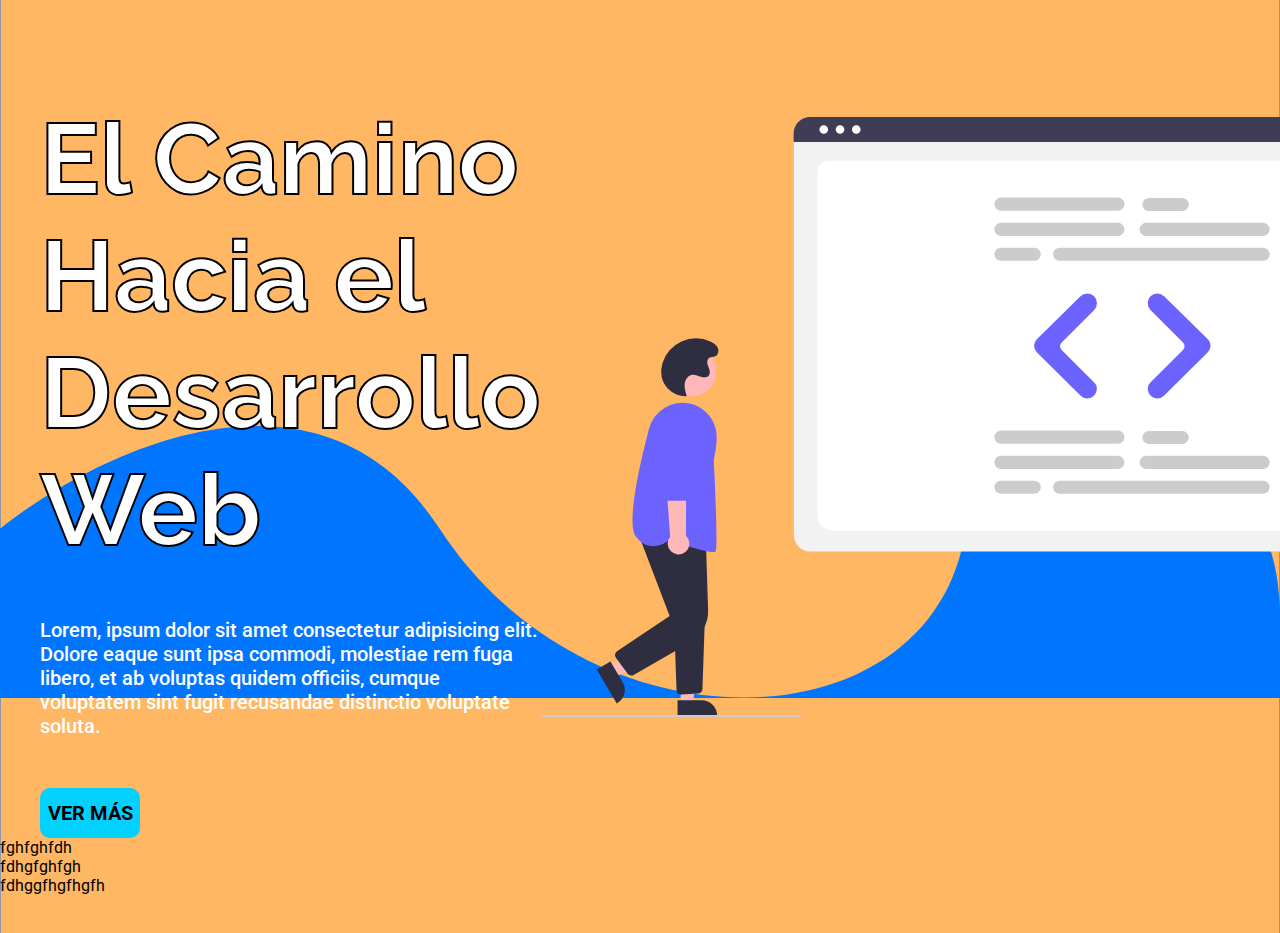
<file: index.html>
<!DOCTYPE html>
<html lang="es">

<head>
    <meta charset="UTF-8">
    <meta http-equiv="X-UA-Compatible" content="IE=edge">
    <meta name="viewport" content="width=device-width, initial-scale=1.0">
    <title>Landing</title>
    <link rel="stylesheet" href="CSS/landing.css">
    <link rel="preconnect" href="https://fonts.googleapis.com">
    <link rel="preconnect" href="https://fonts.gstatic.com" crossorigin>
    <link href="https://fonts.googleapis.com/css2?family=Roboto:wght@700&display=swap" rel="stylesheet">
    <link rel="preconnect" href="https://fonts.googleapis.com">
<link rel="preconnect" href="https://fonts.gstatic.com" crossorigin>
<link href="https://fonts.googleapis.com/css2?family=Raleway:wght@700&display=swap" rel="stylesheet"> 
</head>

<body>
    <main>
        <div class="contenedor">
            <div class="textos">
                <h1 class="titulo">El Camino Hacia el Desarrollo Web</h1>
                <p class="subtitulo">Lorem, ipsum dolor sit amet consectetur adipisicing elit. Dolore eaque sunt ipsa
                    commodi, molestiae rem fuga libero, et ab voluptas quidem officiis, cumque voluptatem sint fugit
                    recusandae distinctio voluptate soluta.</p>
                <button><a href="login.html">VER MÁS</a></button>
            </div>
            <div class="Imagen">
                <img src="img/undraw_Code_review_re_woeb.svg" alt="">
            </div>
        </div>
        <ul>    
            <li>fghfghfdh</li>
            <li>fdhgfghfgh</li>
            <li>fdhggfhgfhgfh</li>
            <li></li>
            <li></li>
        </ul>
            
    </main>
</body>

</html>
</file>
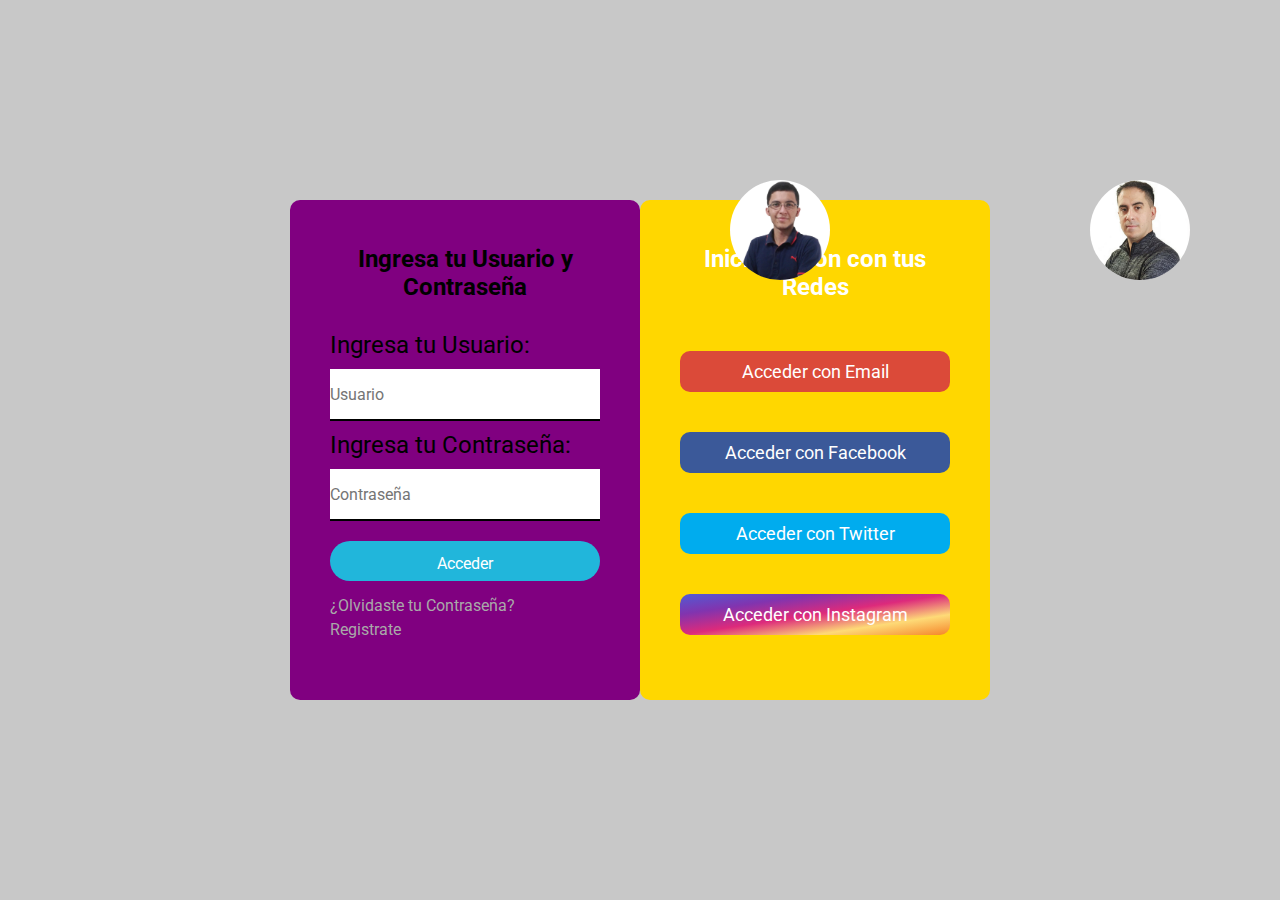
<file: login.html>
<!DOCTYPE html>
<html lang="en">

<head>
    <meta charset="UTF-8">
    <meta http-equiv="X-UA-Compatible" content="IE=edge">
    <meta name="viewport" content="width=device-width, initial-scale=1.0">
    <title>Login</title>
    <link rel="stylesheet" href="https://use.fontawesome.com/releases/v5.8.1/css/all.css"
        integrity="sha384-50oBUHEmvpQ+1lW4y57PTFmhCaXp0ML5d60M1M7uH2+nqUivzIebhndOJK28anvf" crossorigin="anonymous">
    <link rel="stylesheet" href="CSS/login.css">
    <link rel="preconnect" href="https://fonts.googleapis.com">
    <link rel="preconnect" href="https://fonts.gstatic.com" crossorigin>
    <link href="https://fonts.googleapis.com/css2?family=Roboto:wght@100&display=swap" rel="stylesheet">
</head>

<body>
    <div class="container">
        <div class="container-lg">
            <div class="login">
                <img src="img/Coto.jpg" alt="" class="Coto">
                <h2 class="title">Ingresa tu Usuario y Contraseña</h2>
                <form action="">
                    <h2>Ingresa tu Usuario:</h2>
                    <input type="text" placeholder="Usuario">

                    <h2>Ingresa tu Contraseña:</h2>
                    <input type="password" placeholder="Contraseña">

                    <button class="access"><a href="index.html">Acceder</a></button>
                    <a href="#">¿Olvidaste tu Contraseña?</a>
                    <a href="registro.html">Registrate</a>
                </form>
            </div>
            <div class="login-nt">
                <img src="img/Chirou.png" alt="" class="Chirou">
                <h2 class="title">Inicia Sesión con tus Redes</h2>
                <div class="icons">
                    <button class="mail"><i class="fas fa-envelope"></i>Acceder con Email</button>
                    <button class="fb"><i class="fab fa-facebook-f"></i>Acceder con Facebook</button>
                    <button class="tw"><i class="fab fa-twitter"></i>Acceder con Twitter</button>
                    <button class="ig"><i class="fab fa-instagram"></i>Acceder con Instagram</button>
                </div>
            </div>
        </div>
    </div>
</body>

</html>
</file>
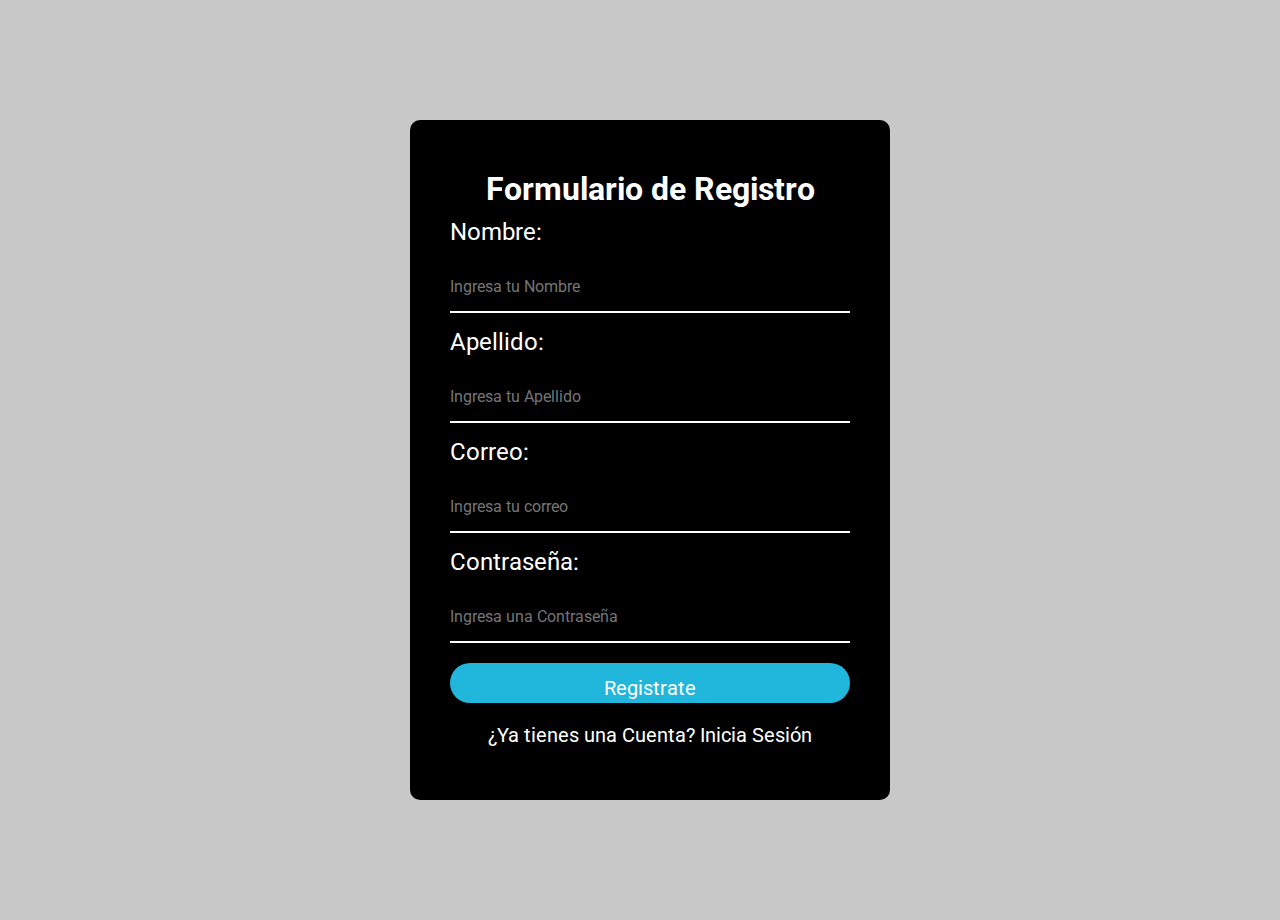
<file: registro.html>
<!DOCTYPE html>
<html lang="en">
<head>
    <meta charset="UTF-8">
    <meta http-equiv="X-UA-Compatible" content="IE=edge">
    <meta name="viewport" content="width=device-width, initial-scale=1.0">
    <title>FormularioRegistro</title>
    <link rel="stylesheet" href="CSS/registro.css">
    <link rel="preconnect" href="https://fonts.googleapis.com">
<link rel="preconnect" href="https://fonts.gstatic.com" crossorigin>
<link href="https://fonts.googleapis.com/css2?family=Roboto:wght@100&display=swap" rel="stylesheet"> 
</head>
<body>
    <main>
        <div class="container">
            <form class="form">
                <h1>Formulario de Registro</h1>

                <h2>Nombre:</h2>
                <input type="text" placeholder="Ingresa tu Nombre">

                <h2>Apellido:</h2>
                <input type="text" placeholder="Ingresa tu Apellido">

                <h2>Correo:</h2>
                <input type="email" placeholder="Ingresa tu correo">

                <h2>Contraseña:</h2>
                <input type="password" placeholder="Ingresa una Contraseña">

                <button class="register"><a href="login.html">Registrate</a></button>
                <a href="login.html">¿Ya tienes una Cuenta? Inicia Sesión</a>
            </form>
        </div>
    </main>
</body>
</html>
</file>
<file: CSS/landing.css>
*{
    padding: 0;
    margin: 0;
    font-family: 'Roboto', sans-serif;
}

body{
    background-image: url(../img/Vector\ 1.svg);
    background-size: cover;
    background-color: #0075FF;
    background-position: right top;
    position: absolute;
}

.contenedor{
    position: relative;
    width: 100%;
    display: flex;
    align-items: center;
    align-content: center;
}

.textos{
    margin-left: 40px;
    z-index: 1;
    color: white;
}

.titulo{
    font-size: 100px;
    font-weight: bold;
    font-family: 'Raleway', sans-serif;
    -webkit-text-stroke: 2px black;
    padding: 100px 0 50px 0;
}

.subtitulo{
    font-size: 20px;
    font-weight: 500;
    margin: 0 0 50px 0;
}

button{
    display: inline-block;
    width: 100px;
    height: 50px;
    border-radius: 10px;
    border-style: none;
    font-size: 20px;
    background-color: #00D1FF;
}

button:hover{
    background-color: rgb(0, 81.96, 100, 0.9);
    text-decoration: underline;
}

button a{
    color: black;
    text-decoration: none;
    font-weight: bold;
}

.imagen{
    position: relative;
    top: 150px;
    right: 50px;
    z-index: 1;
}
</file>
<file: CSS/login.css>
*{
    padding: 0;
    margin: 0;
    font-family: 'Roboto', sans-serif;
}

body{
    height: 100%;
    background-color: rgba(138, 138, 138, 0.472);
}

.container{
    width: 100%;
    height: 100vh;
    display: flex;
    align-items: center;
    justify-content: center;
}

.container-lg{
    display: flex;
    width: 700px;
    height: auto;
    *background-color: transparent;
}

.login{
    width: 400px;
    height: 500px;
    background-color: purple;
    color: black;
    box-sizing: border-box;
    padding: 30px 40px;
    border-radius: 10px;
    animation-name: border;
    animation-duration: 2s;
    animation-timing-function: ease-in-out;
    animation-fill-mode: forwards;
}

@keyframes border{
    0%{
        border-radius: 0%;
    }
    100%{
        border-top-left-radius: 20%;
        border-bottom-left-radius: 20%;
    }
}

.Coto{
    position: absolute;
    top: 180px;
    left: 730px;
    width: 100px;
    height: 100px;
    border-radius: 50%;
}

.login .title{
    margin: 0;
    padding: 0;
    font-weight: bold;
    text-align: center;
    padding: 0 0 30px 0;
    margin-top: 15px;
}

.login h2{
    margin: 0;
    padding: 0;
    font-weight: unset;
    display: block;
}

.login input{
    width: 100%;
    height: 50px;
    margin: 10px 0;
    border: none;
    border-color: transparent;
    color: black;
    border-bottom: black 2px solid;
    font-size: 16px;
}

.login button{
    width: 100%;
    height: 40px;
    margin: 10px 0;
    border: none;
    outline: none;
    color: black;
    background-color: rgb(33, 182, 219);
    font-size: 16px;
    border-radius: 25px;
}

.login button a{
    color: white;
    text-decoration: none;
}

.login .access:hover{
    background-color: rgb(33, 182, 219, 0.5);
    text-decoration: underline;
    cursor: pointer;
}

.login a{
    display: block;
    text-decoration: none;
    font-size: 16px;
    color: darkgray;
    margin: 5px 0 0 0;
}

.login a:hover{
    color: black;
}

.login-nt{
    width: 400px;
    height: 500px;
    color: white;
    background-color: gold;
    box-sizing: border-box;
    padding: 30px 40px;
    border-radius: 10px;
    animation-name: border2;
    animation-duration: 2s;
    animation-timing-function: ease-out;
    animation-fill-mode: forwards;
}

@keyframes border2{
    0%{
        border-radius: 0%;
    }
    100%{
        border-top-right-radius: 20%;
        border-bottom-right-radius: 20%;
    }
}

.Chirou{
    position: absolute;
    top: 180px;
    left: 1090px;
    width: 100px;
    height: 100px;
    border-radius: 50%;
}

.login-nt .title{
    margin: 0;
    padding: 0;
    font-weight: bold;
    text-align: center;
    padding-bottom: 30px;
    margin-top: 15px;
}

.login-nt button{
    width: 100%;
    margin: 20px 0;
    position: relative;
    border-radius: 10px;
    border-style: none;
    padding: 10px;
}

.login-nt button i{
    position: absolute;
    top: 10px;
    left: 20px;
}

.login-nt .mail{
    background-color: #db4a39;
    color: white;
    font-size: 18px;
}

.login-nt .mail:hover{
    background-color: rgb(219, 74, 57, 0.8);
    cursor: pointer;
    text-decoration: underline;
}

.login-nt .fb{
    background-color: #3b5999;
    color: white;
    font-size: 18px;
}

.login-nt .fb:hover{
    background-color: rgb(59, 89, 153, 0.8);
    cursor: pointer;
    text-decoration: underline;
}

.login-nt .tw{
    background-color: #00acee;
    color: white;
    font-size: 18px;
}

.login-nt .tw:hover{
    background-color: rgb(0, 172, 238, 0.8);
    cursor: pointer;
    text-decoration: underline;
}

.login-nt .ig{
    background-image: linear-gradient(to bottom right, #515BD4,#8134AF, #DD2A7B, #FEDA77, #F58529);
    font-size: 18px;
    color: white;
}

.login-nt .ig:hover{
    background-image: linear-gradient(to bottom right, rgb(81,91,212, 0.8), rgb(129, 52, 175, 0.8), rgb(221, 42, 123, 0.8), rgb(254, 218, 199, 0.8), rgb(254, 133, 41,0.8));
    cursor: pointer;
    text-decoration: underline;
}
</file>
<file: CSS/registro.css>
*{
    padding: 0;
    margin: 0;
    font-family: 'Roboto', sans-serif;
}

body{
    height: 100%;
    background-color: rgba(138, 138, 138, 0.472);
}

.container{
    width: 100%;
    height: 100vh;
    display: flex;
    justify-content: center;
    align-items: center;
    padding: 10px;
}

.form{
    width: 400px;
    height: 600px;
    background-color: black;
    padding: 40px;
    border-radius: 10px;
    color: white;
    animation-name: border;
    animation-duration: 2s;
    animation-timing-function: ease-out;
    animation-fill-mode: forwards;
}

@keyframes border{
    0%{
        border-radius: 0%;
    }
    100%{
        border-radius: 20%;
    }
}

.form h1{
    margin: 10px 0;
    text-align: center;
}

.form h2{
    margin: 5px 0;
    font-weight: unset;
    display: block;
}

input{
    width: 100%;
    height: 50px;
    margin: 10px 0;
    border: none;
    background-color: transparent;
    color: white;
    border-bottom: white 2px solid;
    font-size: 16px;
}

.form a{
    margin-top: 10px;
    font-size: 20px;
    color: white;
    display: block;
    text-align: center;
    text-decoration: none;
}

.form a:hover{
    color: white;
    text-decoration: underline;
    cursor: pointer;
}

.form button{
    width: 100%;
    height: 40px;
    margin: 10px 0;
    border: none;
    outline: none;
    color: black;
    background-color: rgb(33, 182, 219);
    font-size: 16px;
    border-radius: 25px;
}

.form button:hover{
    color: white;
    background-color: rgb(33, 182, 219,0.5);
    text-decoration: underline;
    cursor: pointer;
}
</file>
